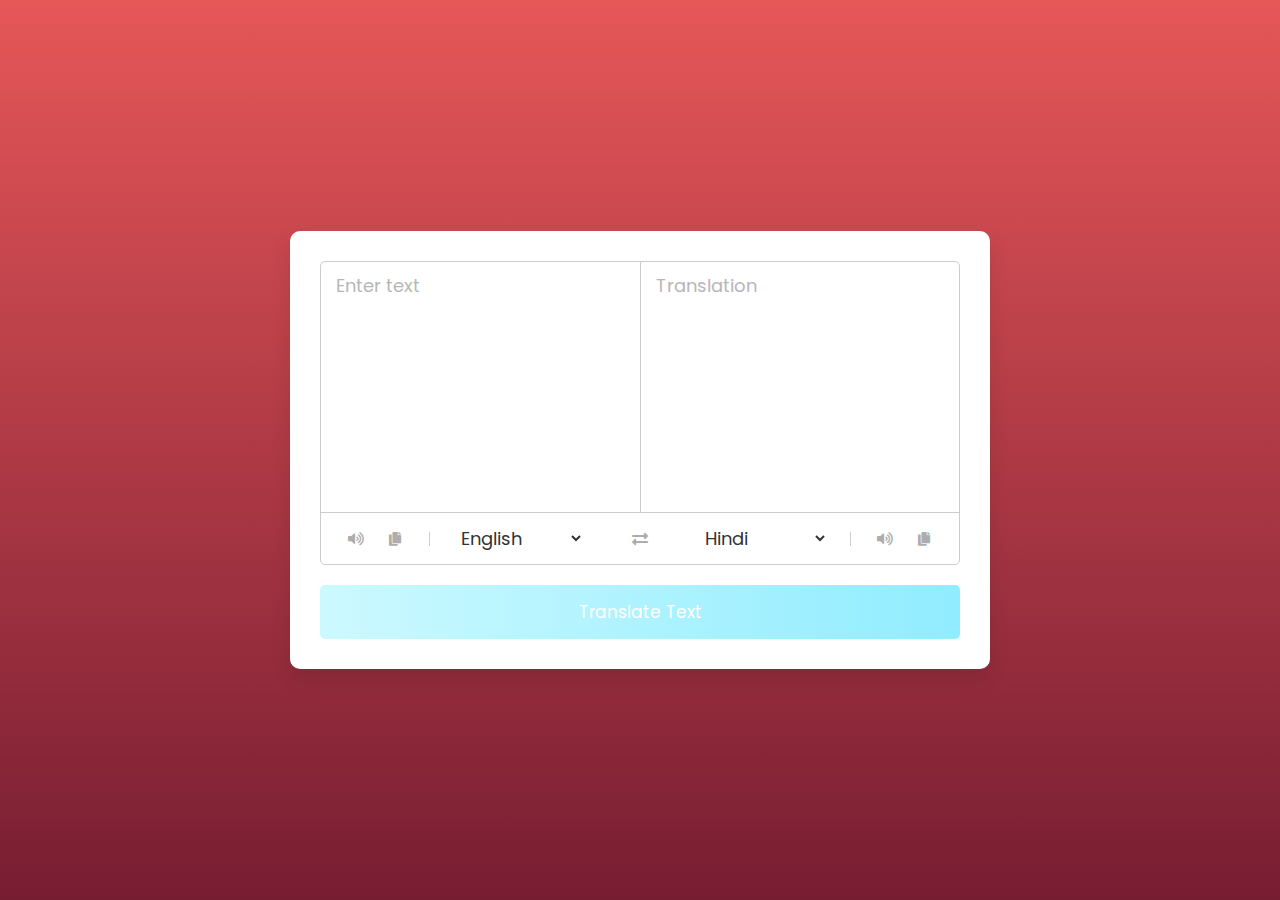
<file: index.html>
<!DOCTYPE html>
<html lang="en">
  <head>
    <meta charset="UTF-8" />
    <meta http-equiv="X-UA-Compatible" content="IE=edge" />
    <meta name="viewport" content="width=device-width, initial-scale=1.0" />
    <title>Translator</title>
    <link rel="stylesheet" href="style.css" />

    <link
      rel="stylesheet"
      href="https://cdnjs.cloudflare.com/ajax/libs/font-awesome/5.15.3/css/all.min.css"
    />
  </head>

  <body>
    <div class="container">
      <div class="wrapper">
        <div class="text-input">
          <textarea
            spellcheck="false"
            class="from-text"
            placeholder="Enter text"
          ></textarea>
          <textarea
            class="to-text"
            spellcheck="false"
            placeholder="Translation"
            readonly
            disabled
          ></textarea>
        </div>

        <ul class="controls">
          <li class="row from">
            <div class="icons">
              <i id="from" class="fas fa-volume-up"></i>
              <i id="from" class="fas fa-copy"></i>
            </div>
            <select></select>
          </li>

          <li class="exchange"><i class="fas fa-exchange-alt"></i></li>
          <li class="row to">
            <select></select>
            <div class="icons">
              <i id="to" class="fas fa-volume-up"></i>
              <i id="to" class="fas fa-copy"></i>
            </div>
          </li>
        </ul>
      </div>

      <button>Translate Text</button>
    </div>

    
    <script src="countries.js"></script>

    <script src="script.js"></script>
  </body>
</html>
</file>
<file: style.css>
@import url("https://fonts.googleapis.com/css2?family=Poppins:wght@400;500;600;700&display=swap");

* {
  margin: 0;
  padding: 0;
  box-sizing: border-box;
   font-family: "Poppins", sans-serif; 
  /* font-family:'Segoe UI', Tahoma, Geneva, Verdana, sans-serif;
   */
   
}

body {
  padding: 0 10px;
  display: flex;
  align-items: center;
  justify-content: center;
  min-height: 100vh;
  background: linear-gradient(#e65758, #771d32);
}

.container {
  padding: 30px;
  max-width: 700px;
  width: 100%;
  background: #fff;
  border-radius: 10px;
  box-shadow: 0 10px 20px rgba(0, 0, 0, 0.1);
  
}

.wrapper {
  border-radius: 5px;
  border: 1px solid #ccc;
}

.wrapper .text-input {
  display: flex;
  border-bottom: 1px solid #ccc;
}

.text-input .to-text {
  border-radius: 0px;
  border-left: 1px solid #ccc;
}

.text-input textarea {
  height: 250px;
  width: 100%;
  border: none;
  outline: none;
  resize: none;
  font-size: 18px;
  padding: 10px 15px;
  background: none;
  border-radius: 10px;
}

.text-input textarea::placeholder {
  color: #b7b6b6;
}

.controls,
li,
.icons,
.icons i {
  display: flex;
  align-items: center;
  justify-content: space-between;
}

.controls {
  list-style: none;
  padding: 12px 15px;
}

.controls .row .icons {
  width: 38%;
}

.controls .row .icons i {
  width: 50px;
  color: #adadad;
  font-size: 14px;
  cursor: pointer;
  transition: transform 0.2s ease;
  justify-content: center;
}

.controls .row.from .icons {
  padding-right: 15px;
  border-right: 1px solid #ccc;
}

.controls .row.to .icons {
  padding-left: 15px;
  border-left: 1px solid #ccc;
}

.controls .row select {
  color: #333;
  border: none;
  outline: none;
  font-size: 18px;
  background: none;
  padding-left: 5px;
}

.text-input textarea::-webkit-scrollbar {
  width: 4px;
}

.controls .row select::-webkit-scrollbar {
  width: 8px;
}

.text-input textarea::-webkit-scrollbar-track,
.controls .row select::-webkit-scrollbar-track {
  background: #fff;
}

.text-input textarea::-webkit-scrollbar-thumb {
  background: #ddd;
  border-radius: 8px;
}

.controls .row select::-webkit-scrollbar-thumb {
  background: #999;
  border-radius: 8px;
  border-right: 2px solid #ffffff;
}

.controls .exchange {
  color: #adadad;
  cursor: pointer;
  font-size: 16px;
  transition: transform 0.2s ease;
}

.controls i:active {
  transform: scale(0.9);
}

.container button {
  width: 100%;
  padding: 14px;
  outline: none;
  border: none;
  color: #fff;
  cursor: pointer;
  margin-top: 20px;
  font-size: 17px;
  border-radius: 5px;
  /* background: #5372F0; */
  background: linear-gradient(90deg, #ccf9ff, #7ce8ff, #55d0ff, #00acdf);
  background-size: 400%;
  color: #fff;
}

button::before {
  content: "";
  position: absolute;
  top: 0;
  left: 0;
  right: 0;
  bottom: 0;
  z-index: -1;
  background: linear-gradient(90deg, #ec37d0, #d92b2b, #ffaa0d, #ec37d0);

  background-size: 400%;
  border-radius: 50px;
  opacity: 0;
  transition: 0.5s;
}

button:hover {
  animation: animate 10s linear infinite;
}

button:hover::before {
  filter: blur(25px);
  opacity: 0.8;
  animation: animate 10s linear infinite;
}

@keyframes animate {
  0% {
    background-position: 0%;
  }

  100% {
    background-position: 400%;
  }
}

@media (max-width: 660px) {
  .container {
    padding: 20px;
  }

  .wrapper .text-input {
    flex-direction: column;
  }

  .text-input .to-text {
    border-left: 0px;
    border-top: 1px solid #ccc;
  }

  .text-input textarea {
    height: 200px;
  }

  .controls .row .icons {
    display: none;
  }

  .container button {
    padding: 13px;
    font-size: 16px;
  }

  .controls .row select {
    font-size: 16px;
  }

  .controls .exchange {
    font-size: 14px;
  }
}
</file>
